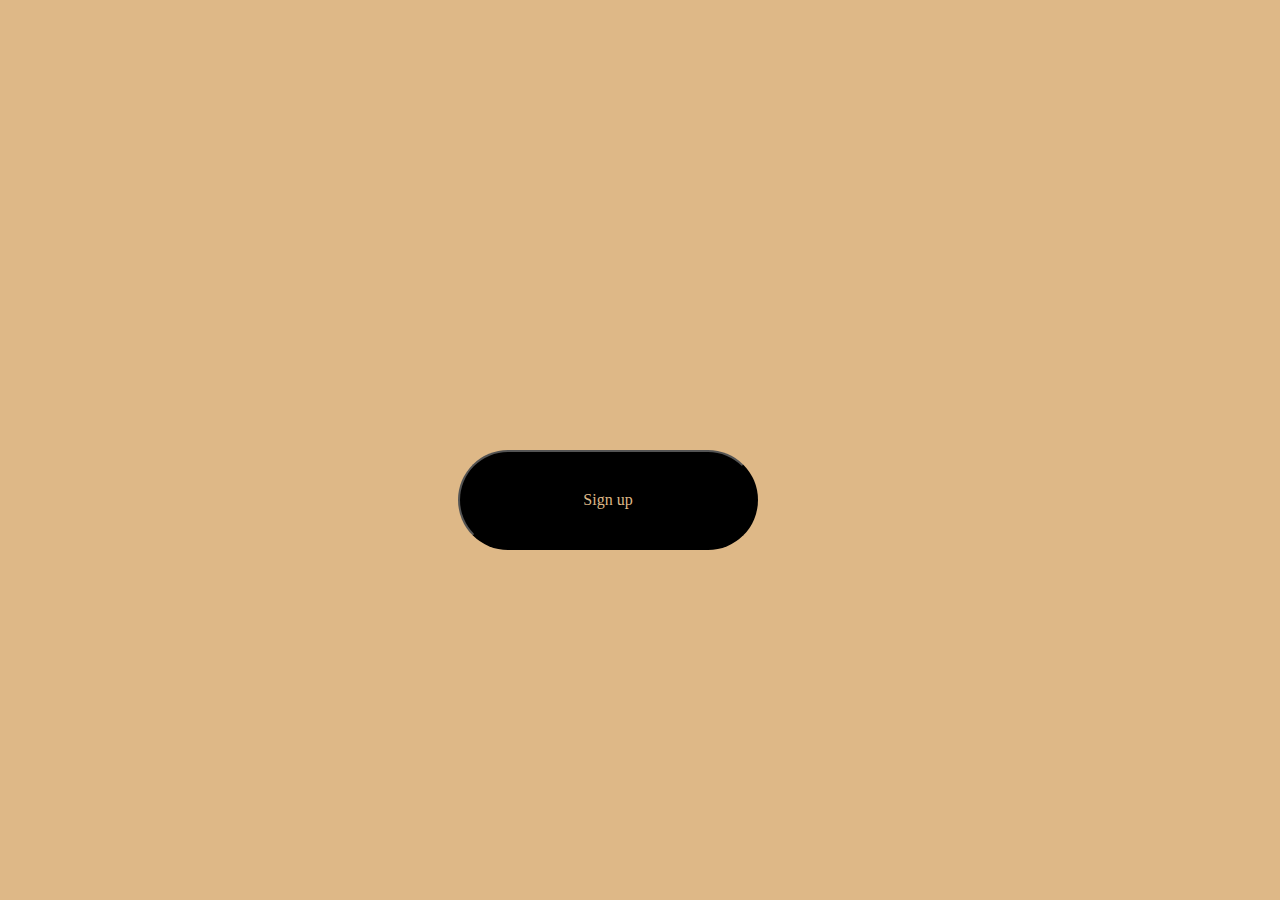
<file: User Auth/user authentication/index.html>
<!DOCTYPE html>
<html lang="en">
<head>
    <meta charset="UTF-8">
    <meta http-equiv="X-UA-Compatible" content="IE=edge">
    <meta name="viewport" content="width=device-width, initial-scale=1.0">
    <link 
    rel="stylesheet" 
    href="https://stackpath.bootstrapcdn.com/bootstrap/4.5.2/css/bootstrap.min.css" 
    integrity="sha384-JcKb8q3iqJ61gNV9KGb8thSsNjpSL0n8PARn9HuZOnIxN0hoP+VmmDGMN5t9UJ0Z" 
    crossorigin="anonymous">
    <link rel="stylesheet" type="text/css" href="landingPage.css">

    <title>Document</title>

</head>
<body>
    
    <div>
        <ul>
            <li>
            <a href="signUp.html">
            <button type="button" id="signUpButton">Sign up</button>
            </a>
            </li>
            <li>
        </ul>  
    </div>












    <script 
    src="https://code.jquery.com/jquery-3.5.1.slim.min.js" 
    integrity="sha384-DfXdz2htPH0lsSSs5nCTpuj/zy4C+OGpamoFVy38MVBnE+IbbVYUew+OrCXaRkfj" 
    crossorigin="anonymous">
  </script>
  <script 
    src="https://cdn.jsdelivr.net/npm/popper.js@1.16.1/dist/umd/popper.min.js" 
    integrity="sha384-9/reFTGAW83EW2RDu2S0VKaIzap3H66lZH81PoYlFhbGU+6BZp6G7niu735Sk7lN" 
    crossorigin="anonymous">
  </script>
  <script 
    src="https://stackpath.bootstrapcdn.com/bootstrap/4.5.2/js/bootstrap.min.js" 
    integrity="sha384-B4gt1jrGC7Jh4AgTPSdUtOBvfO8shuf57BaghqFfPlYxofvL8/KUEfYiJOMMV+rV" 
    crossorigin="anonymous">
  </script>

</body>
</html>
</file>
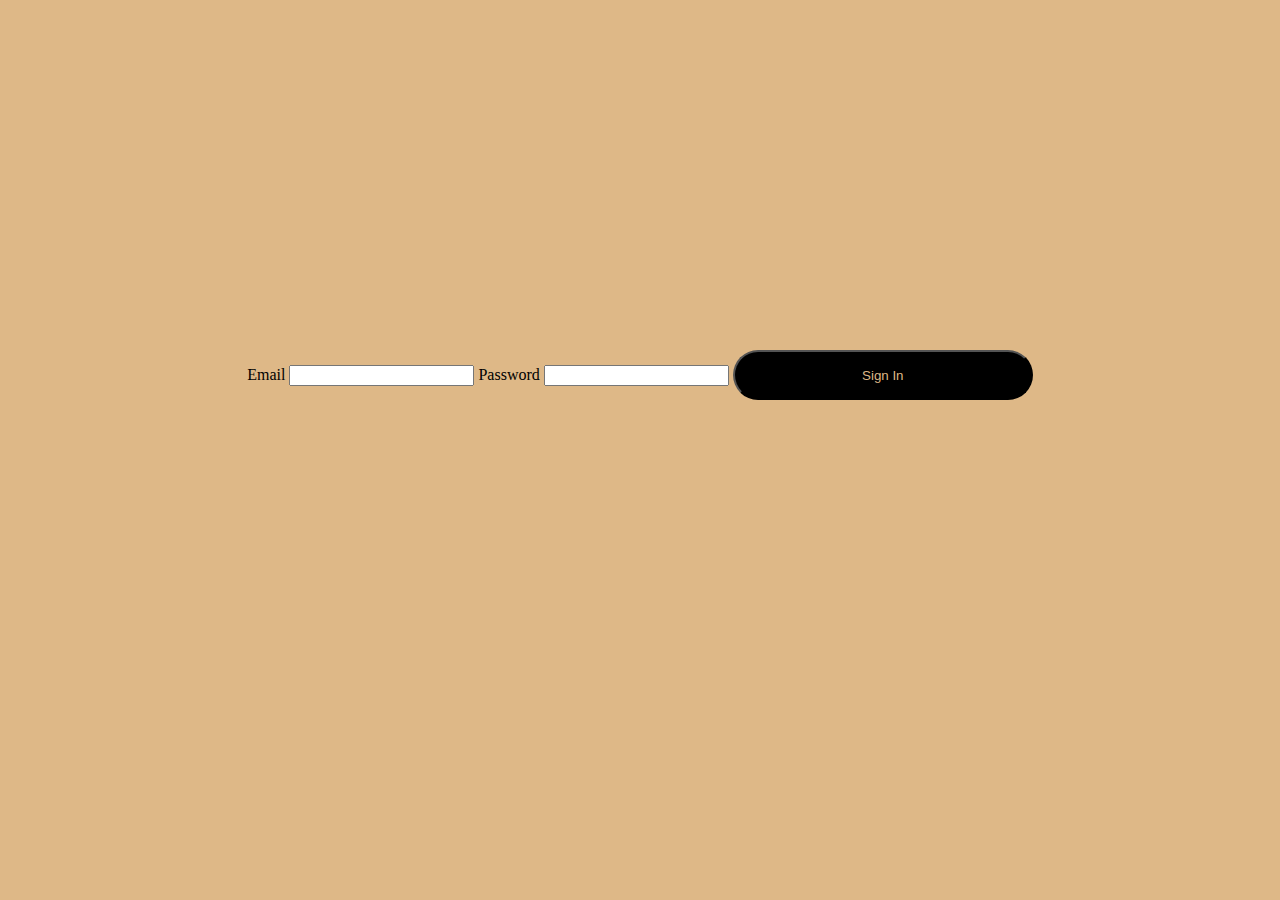
<file: User Auth/user authentication/signIn.html>
<!DOCTYPE html>
<html lang="en">
<head>
    <meta charset="UTF-8">
    <meta http-equiv="X-UA-Compatible" content="IE=edge">
    <meta name="viewport" content="width=device-width, initial-scale=1.0">
    <link rel="stylesheet" type="text/css" href="signInn.css">
    <title>Document</title>
</head>
<body>
    <div>
        <form action="register.php" method="POST" id="form">
            <label email="" id="emailLabel">Email</label>
            <input type="email" name="email" id="email">

            <label name="password" id="passwordLabel">Password</label>
            <input type="password" name="password" id="password">

            <input type="submit" id="submitButton" value="Sign In">
        </form>
    </div>

    




</body>
</html>
</file>
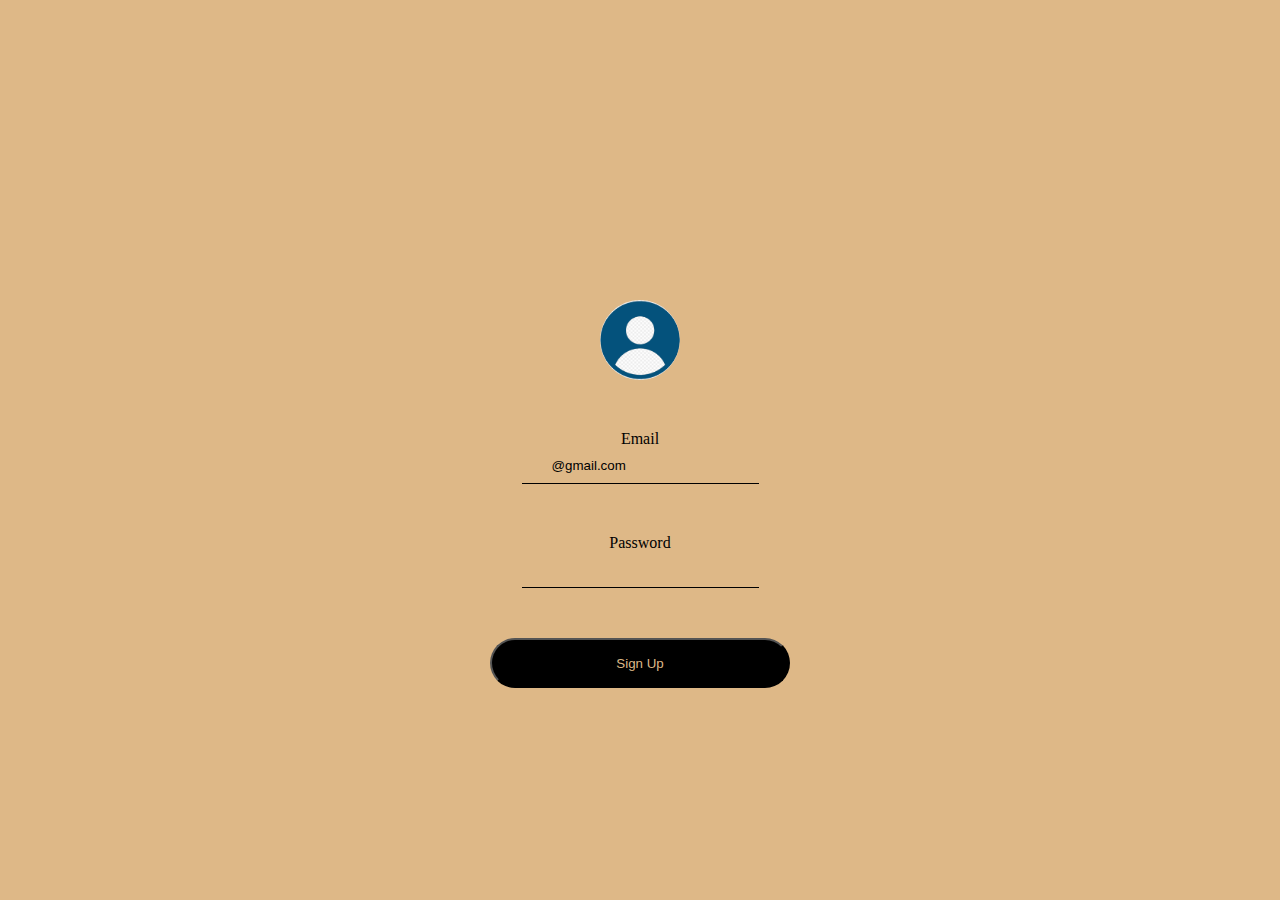
<file: User Auth/user authentication/signUp.html>
<!DOCTYPE html>
<html lang="en">
<head>
    <meta charset="UTF-8">
    <meta http-equiv="X-UA-Compatible" content="IE=edge">
    <meta name="viewport" content="width=device-width, initial-scale=1.0">
    <script src="signUp.js" defer></script>
    <link rel="stylesheet" type="text/css" href="signUpp.css">

    <title>Document</title>
</head>
<body>
    <section>
        <article>
            <p id="accountCreationAlert"></p>
        </article>
    </section>
    
    <div>
        <form action="register.php" method="POST" id="form">
            <img src="download.png" id="img" width="100px" height="100px">
            <label email="" id="emailLabel">Email</label>
            <input type="email" name="email" id="email" value="@gmail.com" required>

            <label name="password" id="passwordLabel">Password</label>
            <input type="password" name="password" id="password" required>

            <a href="signIn.html">
            <input type="submit" id="submitButton" value="Sign Up">
            </a>
        </form>
    </div>



</body>
</html>
</file>
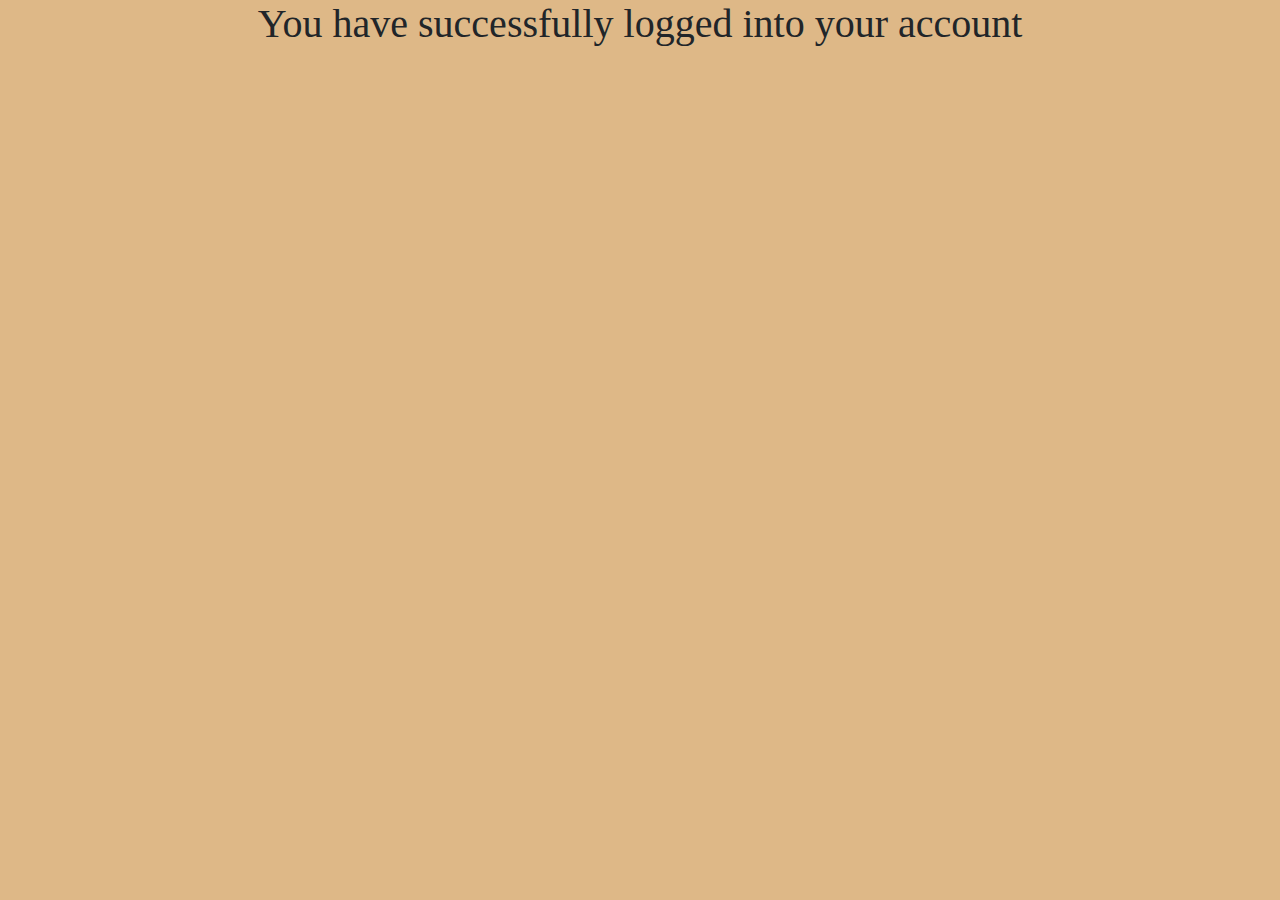
<file: User Auth/user authentication/successLogin.html>
<!DOCTYPE html>
<html lang="en">
<head>
    <meta charset="UTF-8">
    <meta http-equiv="X-UA-Compatible" content="IE=edge">
    <meta name="viewport" content="width=device-width, initial-scale=1.0">
    <link 
    rel="stylesheet" 
    href="https://stackpath.bootstrapcdn.com/bootstrap/4.5.2/css/bootstrap.min.css" 
    integrity="sha384-JcKb8q3iqJ61gNV9KGb8thSsNjpSL0n8PARn9HuZOnIxN0hoP+VmmDGMN5t9UJ0Z" 
    crossorigin="anonymous">
    <link rel="stylesheet" type="text/css" href="landingPage.css">

    <title>Document</title>

</head>
<body>
    
    <h1 style="text-align:center">You have successfully logged into your account</h1>











    <script 
    src="https://code.jquery.com/jquery-3.5.1.slim.min.js" 
    integrity="sha384-DfXdz2htPH0lsSSs5nCTpuj/zy4C+OGpamoFVy38MVBnE+IbbVYUew+OrCXaRkfj" 
    crossorigin="anonymous">
  </script>
  <script 
    src="https://cdn.jsdelivr.net/npm/popper.js@1.16.1/dist/umd/popper.min.js" 
    integrity="sha384-9/reFTGAW83EW2RDu2S0VKaIzap3H66lZH81PoYlFhbGU+6BZp6G7niu735Sk7lN" 
    crossorigin="anonymous">
  </script>
  <script 
    src="https://stackpath.bootstrapcdn.com/bootstrap/4.5.2/js/bootstrap.min.js" 
    integrity="sha384-B4gt1jrGC7Jh4AgTPSdUtOBvfO8shuf57BaghqFfPlYxofvL8/KUEfYiJOMMV+rV" 
    crossorigin="anonymous">
  </script>

</body>
</html>
</file>
<file: User Auth/user authentication/landingPage.css>
body{
    background-color: burlywood;
    font-family:'Roboto';
}

form label{
    font-family: 'Roboto';
}

div ul li{
    text-align: center;
    display: inline-block;
    margin-top: 400px;
    padding:50px;
}

div ul{
    text-align: center;
    ;
}


#signUpButton{
    width:300px;
    height:100px;
    border-radius: 100px;
    background-color: black;
    color: burlywood;

}

#signInButton{
    width:300px;
    height:100px;
    border-radius: 100px;
    background-color: black;
    color: burlywood;


}
</file>
<file: User Auth/user authentication/signInn.css>
body{
    background-color: burlywood;
    font-family: 'Roboto';
}



div{
    text-align: center;
}

#form{
    text-align: center;
    margin-top: 300px;
   
}

#form img{
    background: transparent;
    border-radius: 100px;
    display: block;
    margin: 0 auto;
    margin-bottom: 50px;
}

#img{
    width:80px;
    height:80px;
    background: transparent;
    border-radius: 100px;
    display: block;
    margin: 0 auto;
    margin-bottom: 50px;
    margin-top: 250px;
}

#email2{
    
    display:block;
    margin: auto;
    margin-bottom: 50px;
    background: transparent;
    border: none;
    border-bottom: 1px solid;
    padding:10px 30px;

}

#password2{
    
    display:block;
    margin: auto;
    background: transparent;
    border: none;
    border-bottom: 1px solid;
    padding:10px 30px;
   
}

#submitButton{
    width:300px;
    height:50px;
    border-radius: 100px;
    background-color: black;
    color: burlywood;
    margin-top: 50px;
}

#submitButton2{
    width:300px;
    height:50px;
    border-radius: 100px;
    background-color: black;
    color: burlywood;
    margin-top: 50px;
}
</file>
<file: User Auth/user authentication/signUpp.css>
body{
    background-color: burlywood;
    font-family: 'Roboto';
}



#emailLabel{
    font-family:'Roboto';

}

#passwordLabel{
    font-family:'Roboto'
}

div{
    text-align: center;
}

#form{
    text-align: center;
    margin-top: 300px;
   
}

#form img{
    background: transparent;
    border-radius: 100px;
    display: block;
    margin: 0 auto;
    margin-bottom: 50px;
}

#img{
    width:80px;
    height:80px;
    background: transparent;
}

#email{
    
    display:block;
    margin: auto;
    margin-bottom: 50px;
    background: transparent;
    border: none;
    border-bottom: 1px solid;
    padding:10px 30px;

}

#password{
    
    display:block;
    margin: auto;
    background: transparent;
    border: none;
    border-bottom: 1px solid;
    padding:10px 30px;
   
}

#submitButton{
    width:300px;
    height:50px;
    border-radius: 100px;
    background-color: black;
    color: burlywood;
    margin-top: 50px;
}
</file>
